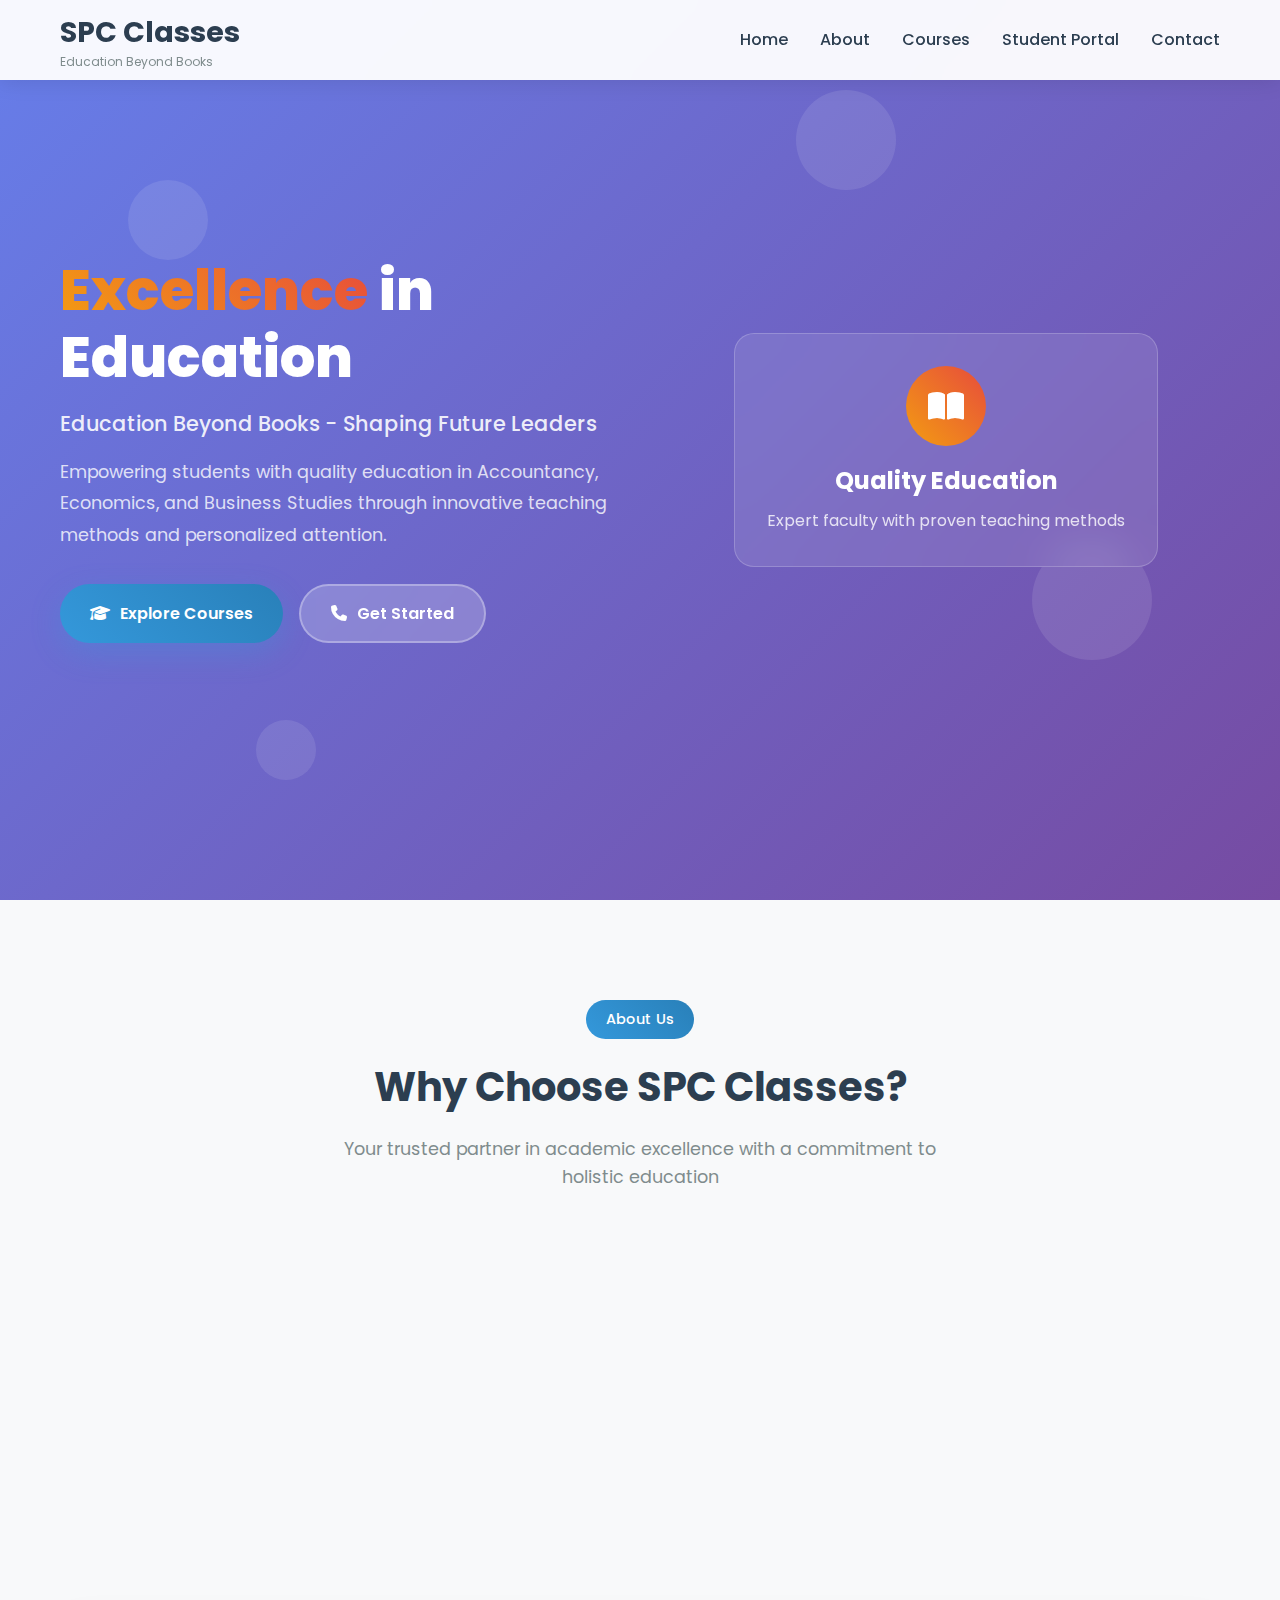
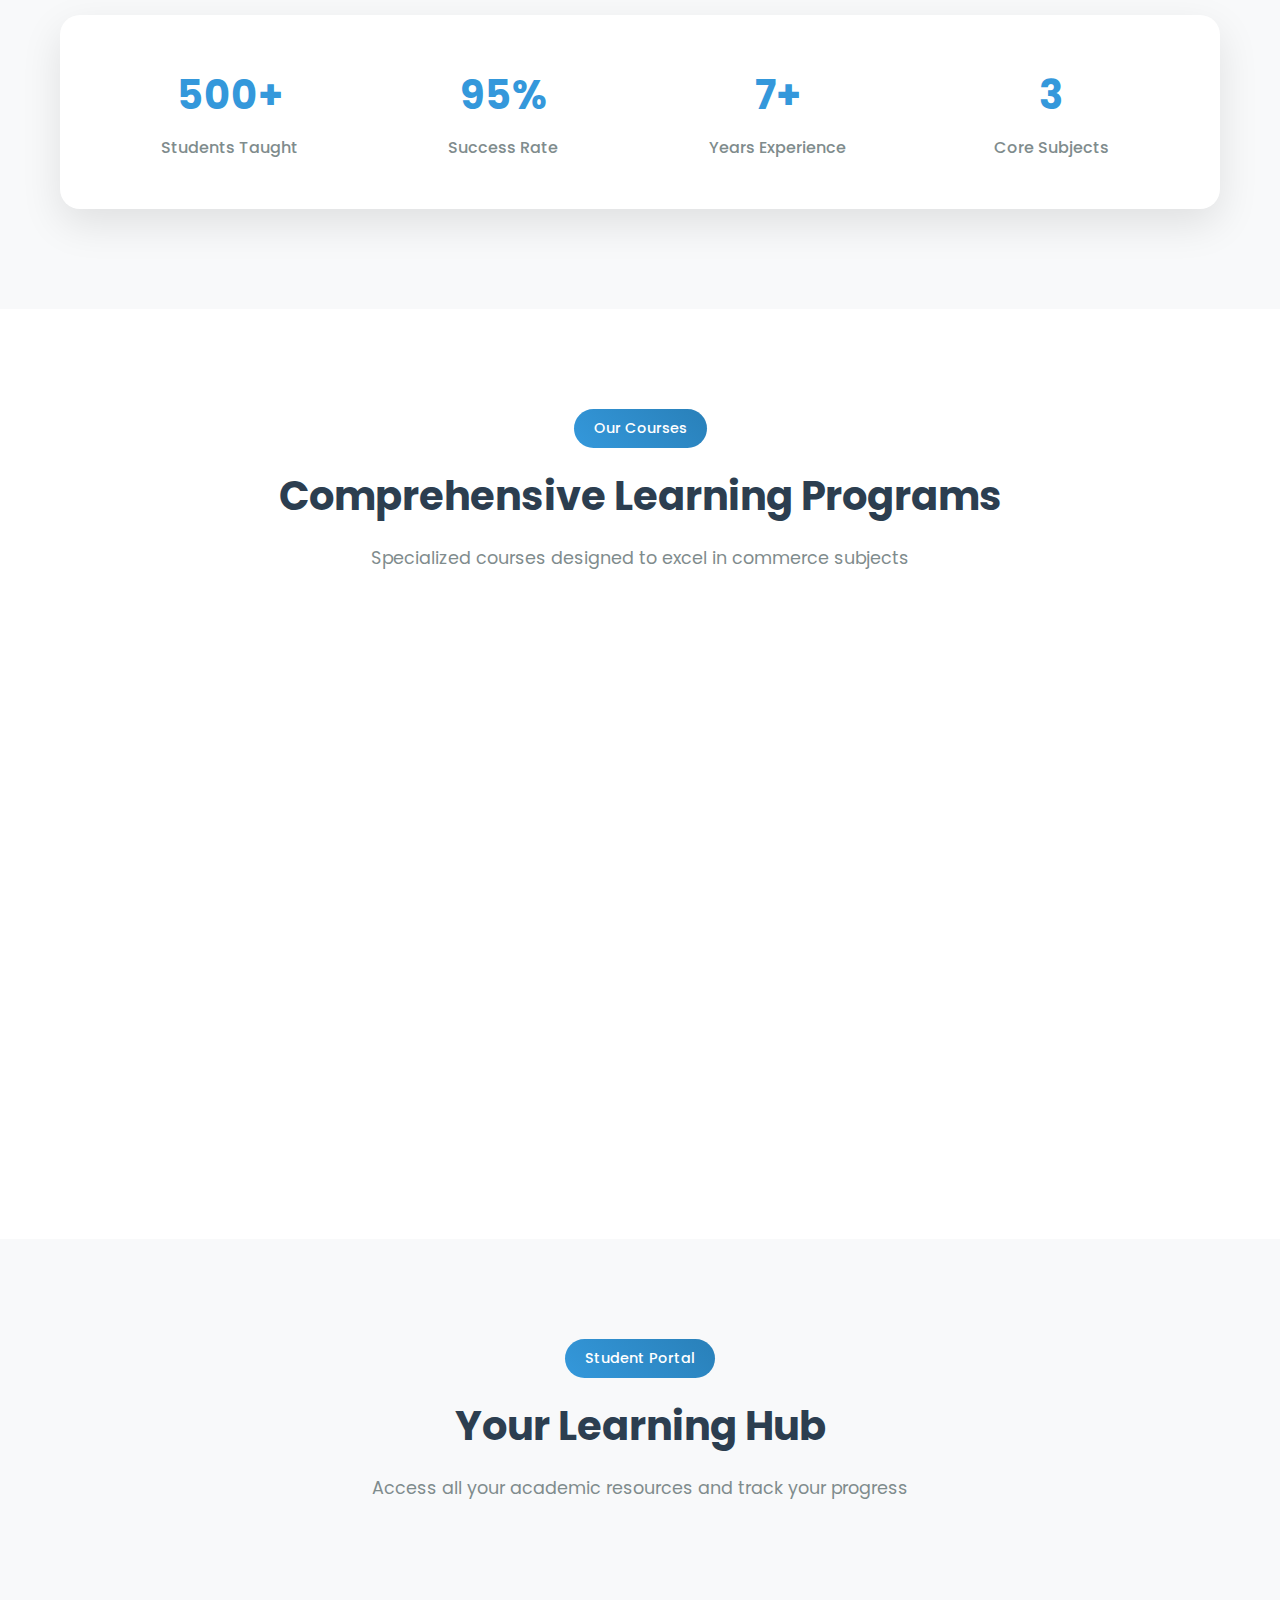
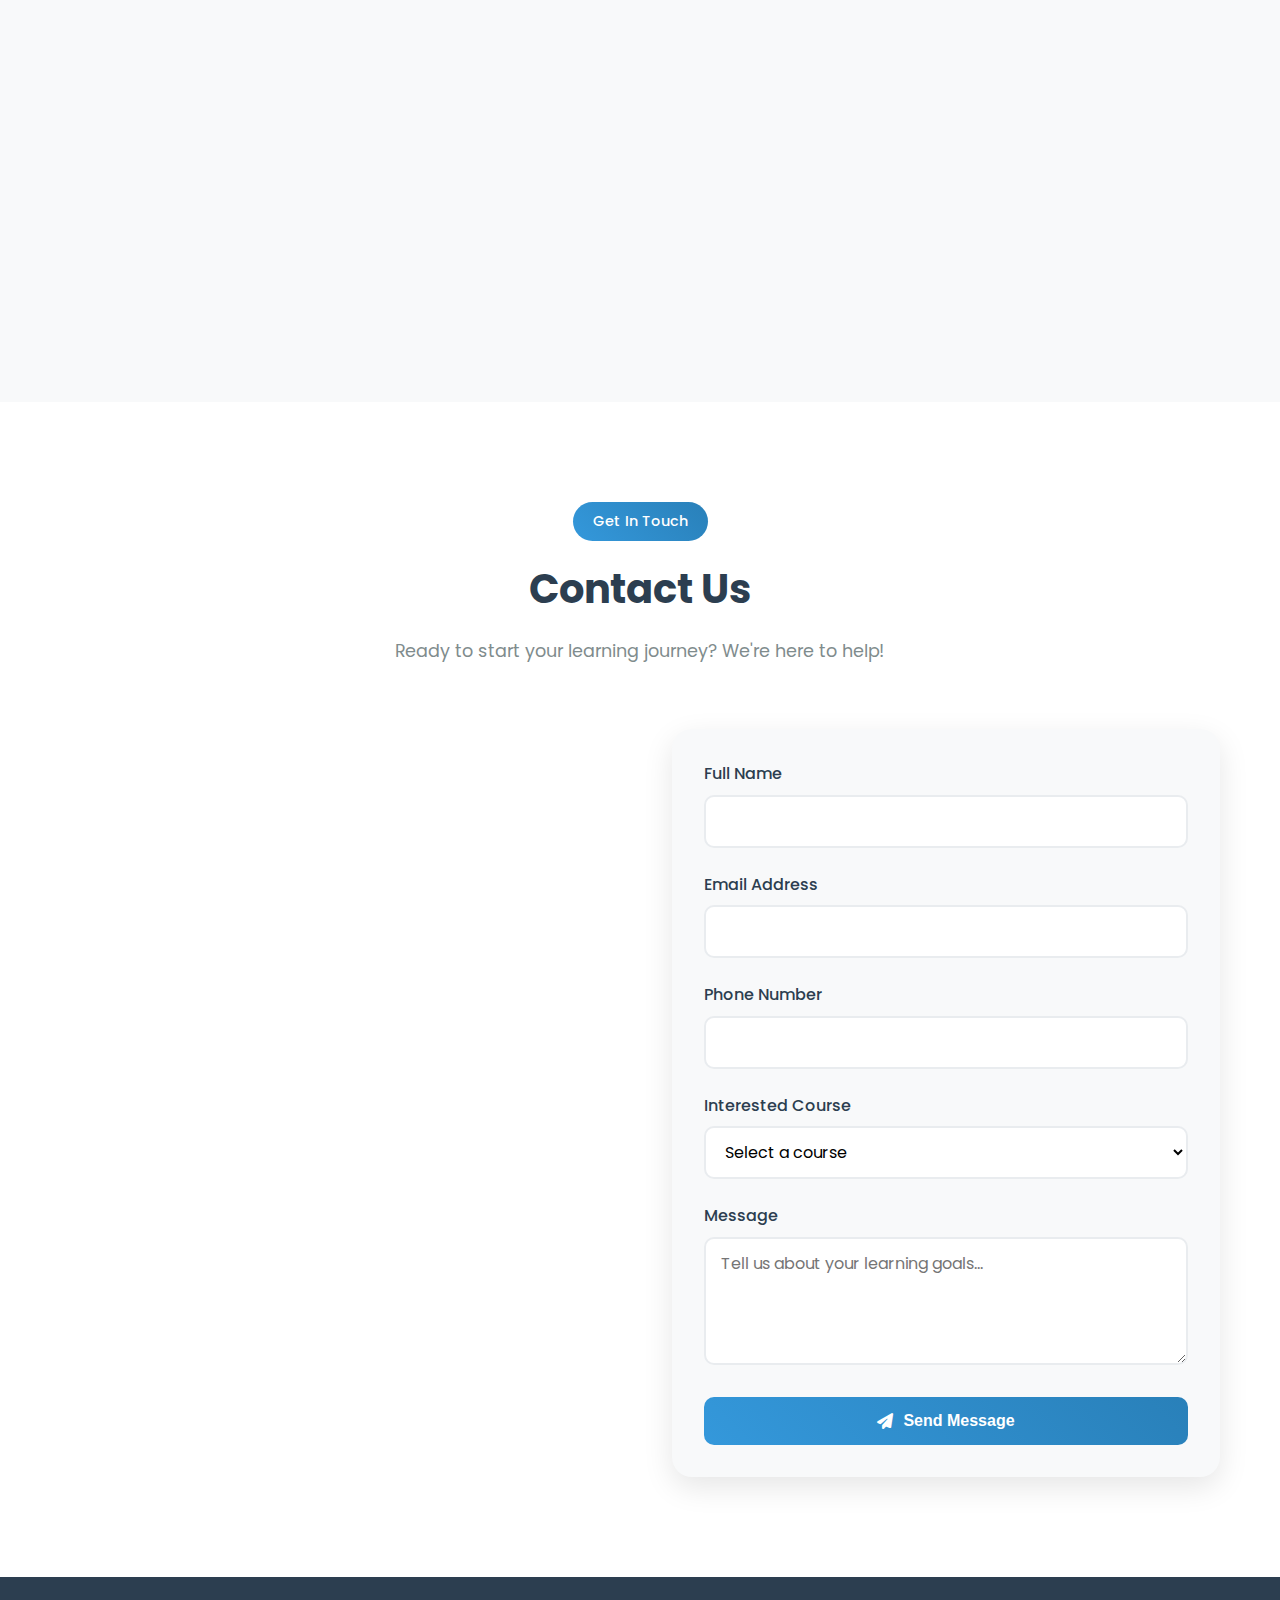
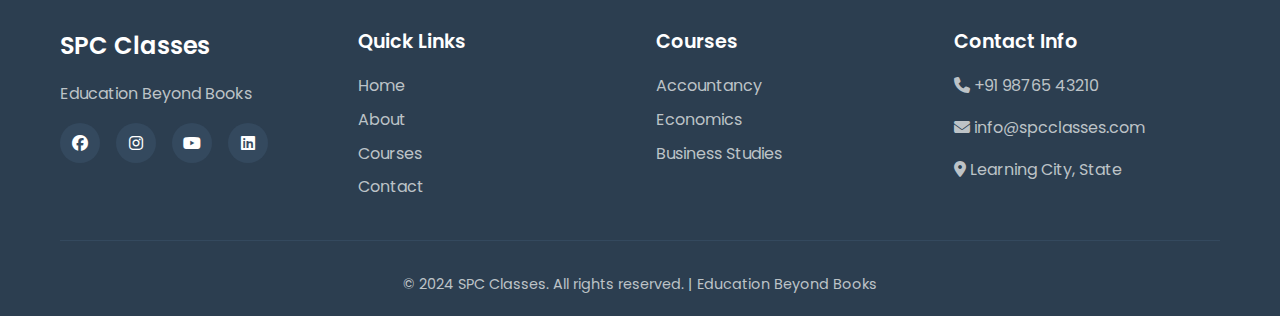
<file: index.html>
<!DOCTYPE html>
<html lang="en">
<head>
    <meta charset="UTF-8">
    <meta name="viewport" content="width=device-width, initial-scale=1.0">
    <title>SPC Classes - Education Beyond Books</title>
    <link rel="stylesheet" href="styles.css">
    <link href="https://fonts.googleapis.com/css2?family=Poppins:wght@300;400;500;600;700;800&display=swap" rel="stylesheet">
    <link rel="stylesheet" href="https://cdnjs.cloudflare.com/ajax/libs/font-awesome/6.4.0/css/all.min.css">
</head>
<body>
    <!-- Navigation -->
    <nav class="navbar">
        <div class="nav-container">
            <div class="nav-logo">
                <h2>SPC Classes</h2>
                <span class="tagline">Education Beyond Books</span>
            </div>
            <ul class="nav-menu">
                <li><a href="#home" class="nav-link">Home</a></li>
                <li><a href="#about" class="nav-link">About</a></li>
                <li><a href="#courses" class="nav-link">Courses</a></li>
                <li><a href="#portal" class="nav-link">Student Portal</a></li>
                <li><a href="#contact" class="nav-link">Contact</a></li>
            </ul>
            <div class="hamburger">
                <span></span>
                <span></span>
                <span></span>
            </div>
        </div>
    </nav>

    <!-- Hero Section -->
    <section id="home" class="hero">
        <div class="hero-background">
            <div class="floating-shapes">
                <div class="shape shape-1"></div>
                <div class="shape shape-2"></div>
                <div class="shape shape-3"></div>
                <div class="shape shape-4"></div>
            </div>
        </div>
        <div class="hero-content">
            <div class="hero-text">
                <h1 class="hero-title">
                    <span class="highlight">Excellence</span> in Education
                </h1>
                <p class="hero-subtitle">Education Beyond Books - Shaping Future Leaders</p>
                <p class="hero-description">Empowering students with quality education in Accountancy, Economics, and Business Studies through innovative teaching methods and personalized attention.</p>
                <div class="hero-buttons">
                    <a href="#courses" class="btn btn-primary">
                        <i class="fas fa-graduation-cap"></i>
                        Explore Courses
                    </a>
                    <a href="#contact" class="btn btn-secondary">
                        <i class="fas fa-phone"></i>
                        Get Started
                    </a>
                </div>
            </div>
            <div class="hero-image">
                <div class="hero-card">
                    <div class="card-icon">
                        <i class="fas fa-book-open"></i>
                    </div>
                    <h3>Quality Education</h3>
                    <p>Expert faculty with proven teaching methods</p>
                </div>
            </div>
        </div>
    </section>

    <!-- About Section -->
    <section id="about" class="about">
        <div class="container">
            <div class="section-header">
                <span class="section-tag">About Us</span>
                <h2>Why Choose SPC Classes?</h2>
                <p>Your trusted partner in academic excellence with a commitment to holistic education</p>
            </div>
            <div class="about-content">
                <div class="about-grid">
                    <div class="about-card">
                        <div class="card-icon">
                            <i class="fas fa-users"></i>
                        </div>
                        <h3>Expert Faculty</h3>
                        <p>Highly qualified teachers with years of experience in commerce education</p>
                    </div>
                    <div class="about-card">
                        <div class="card-icon">
                            <i class="fas fa-trophy"></i>
                        </div>
                        <h3>Proven Results</h3>
                        <p>Consistent track record of student success and high academic achievements</p>
                    </div>
                    <div class="about-card">
                        <div class="card-icon">
                            <i class="fas fa-heart"></i>
                        </div>
                        <h3>Personal Care</h3>
                        <p>Individual attention and customized learning approaches for every student</p>
                    </div>
                </div>
                <div class="stats-container">
                    <div class="stat-item">
                        <h3>500+</h3>
                        <p>Students Taught</p>
                    </div>
                    <div class="stat-item">
                        <h3>95%</h3>
                        <p>Success Rate</p>
                    </div>
                    <div class="stat-item">
                        <h3>7+</h3>
                        <p>Years Experience</p>
                    </div>
                    <div class="stat-item">
                        <h3>3</h3>
                        <p>Core Subjects</p>
                    </div>
                </div>
            </div>
        </div>
    </section>

    <!-- Courses Section -->
    <section id="courses" class="courses">
        <div class="container">
            <div class="section-header">
                <span class="section-tag">Our Courses</span>
                <h2>Comprehensive Learning Programs</h2>
                <p>Specialized courses designed to excel in commerce subjects</p>
            </div>
            <div class="courses-grid">
                <!-- Accountancy Course -->
                <div class="course-card">
                    <div class="course-header">
                        <div class="course-icon">
                            <i class="fas fa-calculator"></i>
                        </div>
                        <div class="course-badge">Popular</div>
                    </div>
                    <h3>Accountancy</h3>
                    <p>Master the fundamentals of accounting with comprehensive coverage of financial and cost accounting principles.</p>
                    <div class="course-features">
                        <span><i class="fas fa-check"></i> Financial Accounting</span>
                        <span><i class="fas fa-check"></i> Cost Accounting</span>
                        <span><i class="fas fa-check"></i> Practical Applications</span>
                    </div>
                    <div class="course-details">
                        <button class="details-btn" onclick="toggleDetails('accountancy')">
                            <span>View Details</span>
                            <i class="fas fa-chevron-down"></i>
                        </button>
                        <div id="accountancy" class="course-dropdown">
                            <div class="dropdown-content">
                                <h4>📊 Accountancy Course Details</h4>
                                
                                <div class="course-overview">
                                    <p><strong>Master the art of financial management and accounting principles with our comprehensive Accountancy program.</strong></p>
                                </div>

                                <div class="info-grid">
                                    <div class="info-item">
                                        <i class="fas fa-clock"></i>
                                        <span>Duration: 12 Months</span>
                                    </div>
                                    <div class="info-item">
                                        <i class="fas fa-users"></i>
                                        <span>Batch Size: 15-20 Students</span>
                                    </div>
                                    <div class="info-item">
                                        <i class="fas fa-rupee-sign"></i>
                                        <span>Fee: ₹15,000/year</span>
                                    </div>
                                    <div class="info-item">
                                        <i class="fas fa-calendar"></i>
                                        <span>Schedule: Mon-Fri (4-6 PM)</span>
                                    </div>
                                    <div class="info-item">
                                        <i class="fas fa-book"></i>
                                        <span>Study Material: Included</span>
                                    </div>
                                    <div class="info-item">
                                        <i class="fas fa-certificate"></i>
                                        <span>Certificate: Yes</span>
                                    </div>
                                </div>

                                <div class="curriculum-section">
                                    <h5>📚 What You'll Learn:</h5>
                                    <ul class="curriculum-list">
                                        <li>Financial Accounting Fundamentals</li>
                                        <li>Cost Accounting & Management</li>
                                        <li>Taxation Basics (Income Tax & GST)</li>
                                        <li>Financial Statement Analysis</li>
                                        <li>Computerized Accounting (Tally)</li>
                                        <li>Practical Case Studies</li>
                                    </ul>
                                </div>

                                <div class="features-section">
                                    <h5>✨ Course Features:</h5>
                                    <div class="features-grid">
                                        <span class="feature-tag">📝 Regular Assessments</span>
                                        <span class="feature-tag">👨‍🏫 Expert Faculty</span>
                                        <span class="feature-tag">💼 Practical Training</span>
                                        <span class="feature-tag">📞 Doubt Clearing Sessions</span>
                                    </div>
                                </div>

                                <button class="enroll-btn" onclick="scrollToContact()">
                                    <i class="fas fa-paper-plane"></i>
                                    Enroll Now - Start Your Journey!
                                </button>
                            </div>
                        </div>
                    </div>
                </div>

                <!-- Economics Course -->
                <div class="course-card">
                    <div class="course-header">
                        <div class="course-icon">
                            <i class="fas fa-chart-line"></i>
                        </div>
                    </div>
                    <h3>Economics</h3>
                    <p>Understand economic principles, market dynamics, and policy implications with real-world applications.</p>
                    <div class="course-features">
                        <span><i class="fas fa-check"></i> Microeconomics</span>
                        <span><i class="fas fa-check"></i> Macroeconomics</span>
                        <span><i class="fas fa-check"></i> Indian Economy</span>
                    </div>
                    <div class="course-details">
                        <button class="details-btn" onclick="toggleDetails('economics')">
                            <span>View Details</span>
                            <i class="fas fa-chevron-down"></i>
                        </button>
                        <div id="economics" class="course-dropdown">
                            <div class="dropdown-content">
                                <h4>📈 Economics Course Details</h4>
                                
                                <div class="course-overview">
                                    <p><strong>Understand market dynamics, economic policies, and financial systems with our comprehensive Economics program.</strong></p>
                                </div>

                                <div class="info-grid">
                                    <div class="info-item">
                                        <i class="fas fa-clock"></i>
                                        <span>Duration: 12 Months</span>
                                    </div>
                                    <div class="info-item">
                                        <i class="fas fa-users"></i>
                                        <span>Batch Size: 12-18 Students</span>
                                    </div>
                                    <div class="info-item">
                                        <i class="fas fa-rupee-sign"></i>
                                        <span>Fee: ₹14,000/year</span>
                                    </div>
                                    <div class="info-item">
                                        <i class="fas fa-calendar"></i>
                                        <span>Schedule: Tue-Sat (5-7 PM)</span>
                                    </div>
                                    <div class="info-item">
                                        <i class="fas fa-book"></i>
                                        <span>Study Material: Included</span>
                                    </div>
                                    <div class="info-item">
                                        <i class="fas fa-certificate"></i>
                                        <span>Certificate: Yes</span>
                                    </div>
                                </div>

                                <div class="curriculum-section">
                                    <h5>📚 What You'll Learn:</h5>
                                    <ul class="curriculum-list">
                                        <li>Microeconomics & Market Structures</li>
                                        <li>Macroeconomics & National Income</li>
                                        <li>Indian Economic Development</li>
                                        <li>Money & Banking Systems</li>
                                        <li>International Trade & Finance</li>
                                        <li>Economic Policies & Reforms</li>
                                    </ul>
                                </div>

                                <div class="features-section">
                                    <h5>✨ Course Features:</h5>
                                    <div class="features-grid">
                                        <span class="feature-tag">📊 Data Analysis</span>
                                        <span class="feature-tag">🌍 Current Affairs</span>
                                        <span class="feature-tag">📈 Market Research</span>
                                        <span class="feature-tag">💡 Case Studies</span>
                                    </div>
                                </div>

                                <button class="enroll-btn" onclick="scrollToContact()">
                                    <i class="fas fa-paper-plane"></i>
                                    Enroll Now - Start Your Journey!
                                </button>
                            </div>
                        </div>
                    </div>
                </div>

                <!-- Business Studies Course -->
                <div class="course-card">
                    <div class="course-header">
                        <div class="course-icon">
                            <i class="fas fa-briefcase"></i>
                        </div>
                    </div>
                    <h3>Business Studies</h3>
                    <p>Learn management principles, business operations, and entrepreneurship skills for future leaders.</p>
                    <div class="course-features">
                        <span><i class="fas fa-check"></i> Management Principles</span>
                        <span><i class="fas fa-check"></i> Business Environment</span>
                        <span><i class="fas fa-check"></i> Entrepreneurship</span>
                    </div>
                    <div class="course-details">
                        <button class="details-btn" onclick="toggleDetails('business')">
                            <span>View Details</span>
                            <i class="fas fa-chevron-down"></i>
                        </button>
                        <div id="business" class="course-dropdown">
                            <div class="dropdown-content">
                                <h4>💼 Business Studies Course Details</h4>
                                
                                <div class="course-overview">
                                    <p><strong>Develop leadership skills and business acumen with our comprehensive Business Studies program designed for future entrepreneurs.</strong></p>
                                </div>

                                <div class="info-grid">
                                    <div class="info-item">
                                        <i class="fas fa-clock"></i>
                                        <span>Duration: 12 Months</span>
                                    </div>
                                    <div class="info-item">
                                        <i class="fas fa-users"></i>
                                        <span>Batch Size: 20-25 Students</span>
                                    </div>
                                    <div class="info-item">
                                        <i class="fas fa-rupee-sign"></i>
                                        <span>Fee: ₹13,000/year</span>
                                    </div>
                                    <div class="info-item">
                                        <i class="fas fa-calendar"></i>
                                        <span>Schedule: Mon-Sat (3-5 PM)</span>
                                    </div>
                                    <div class="info-item">
                                        <i class="fas fa-book"></i>
                                        <span>Study Material: Included</span>
                                    </div>
                                    <div class="info-item">
                                        <i class="fas fa-certificate"></i>
                                        <span>Certificate: Yes</span>
                                    </div>
                                </div>

                                <div class="curriculum-section">
                                    <h5>📚 What You'll Learn:</h5>
                                    <ul class="curriculum-list">
                                        <li>Principles of Management</li>
                                        <li>Business Environment & Ethics</li>
                                        <li>Marketing & Consumer Behavior</li>
                                        <li>Human Resource Management</li>
                                        <li>Financial Management Basics</li>
                                        <li>Entrepreneurship Development</li>
                                    </ul>
                                </div>

                                <div class="features-section">
                                    <h5>✨ Course Features:</h5>
                                    <div class="features-grid">
                                        <span class="feature-tag">🚀 Startup Guidance</span>
                                        <span class="feature-tag">👥 Team Projects</span>
                                        <span class="feature-tag">📋 Business Plans</span>
                                        <span class="feature-tag">🎯 Leadership Skills</span>
                                    </div>
                                </div>

                                <button class="enroll-btn" onclick="scrollToContact()">
                                    <i class="fas fa-paper-plane"></i>
                                    Enroll Now - Start Your Journey!
                                </button>
                            </div>
                        </div>
                    </div>
                </div>
            </div>
        </div>
    </section>

    <!-- Student Portal Section -->
    <section id="portal" class="student-portal">
        <div class="container">
            <div class="section-header">
                <span class="section-tag">Student Portal</span>
                <h2>Your Learning Hub</h2>
                <p>Access all your academic resources and track your progress</p>
            </div>
            <div class="portal-grid">
                <div class="portal-card">
                    <div class="portal-icon">
                        <i class="fas fa-calendar-alt"></i>
                    </div>
                    <h3>Class Schedule</h3>
                    <p>View your upcoming classes, timings, and important dates</p>
                    <a href="#" class="portal-link">Access Schedule</a>
                </div>
                <div class="portal-card">
                    <div class="portal-icon">
                        <i class="fas fa-download"></i>
                    </div>
                    <h3>Study Materials</h3>
                    <p>Download notes, assignments, and additional resources</p>
                    <a href="#" class="portal-link">Download Materials</a>
                </div>
                <div class="portal-card">
                    <div class="portal-icon">
                        <i class="fas fa-chart-bar"></i>
                    </div>
                    <h3>Progress Reports</h3>
                    <p>Track your academic performance and improvement areas</p>
                    <a href="#" class="portal-link">View Reports</a>
                </div>
                <div class="portal-card">
                    <div class="portal-icon">
                        <i class="fas fa-bullhorn"></i>
                    </div>
                    <h3>Announcements</h3>
                    <p>Stay updated with important notices and updates</p>
                    <a href="#" class="portal-link">View Announcements</a>
                </div>
            </div>
        </div>
    </section>

    <!-- Contact Section -->
    <section id="contact" class="contact">
        <div class="container">
            <div class="section-header">
                <span class="section-tag">Get In Touch</span>
                <h2>Contact Us</h2>
                <p>Ready to start your learning journey? We're here to help!</p>
            </div>
            <div class="contact-content">
                <div class="contact-info">
                    <div class="contact-card">
                        <div class="contact-icon">
                            <i class="fas fa-map-marker-alt"></i>
                        </div>
                        <h3>Visit Us</h3>
                        <p>123 Education Street<br>Learning City, State 123456</p>
                    </div>
                    <div class="contact-card">
                        <div class="contact-icon">
                            <i class="fas fa-phone"></i>
                        </div>
                        <h3>Call Us</h3>
                        <p>+91 98765 43210<br>+91 87654 32109</p>
                    </div>
                    <div class="contact-card">
                        <div class="contact-icon">
                            <i class="fas fa-envelope"></i>
                        </div>
                        <h3>Email Us</h3>
                        <p>info@spcclasses.com<br>admissions@spcclasses.com</p>
                    </div>
                    <div class="contact-card">
                        <div class="contact-icon">
                            <i class="fas fa-clock"></i>
                        </div>
                        <h3>Office Hours</h3>
                        <p>Mon - Sat: 9:00 AM - 7:00 PM<br>Sunday: 10:00 AM - 4:00 PM</p>
                    </div>
                </div>
                <div class="contact-form">
                    <form id="contactForm">
                        <div class="form-group">
                            <label for="name">Full Name</label>
                            <input type="text" id="name" name="name" required>
                        </div>
                        <div class="form-group">
                            <label for="email">Email Address</label>
                            <input type="email" id="email" name="email" required>
                        </div>
                        <div class="form-group">
                            <label for="phone">Phone Number</label>
                            <input type="tel" id="phone" name="phone" required>
                        </div>
                        <div class="form-group">
                            <label for="course">Interested Course</label>
                            <select id="course" name="course" required>
                                <option value="">Select a course</option>
                                <option value="accountancy">Accountancy</option>
                                <option value="economics">Economics</option>
                                <option value="business">Business Studies</option>
                                <option value="multiple">Multiple Courses</option>
                            </select>
                        </div>
                        <div class="form-group">
                            <label for="message">Message</label>
                            <textarea id="message" name="message" rows="4" placeholder="Tell us about your learning goals..."></textarea>
                        </div>
                        <button type="submit" class="submit-btn">
                            <i class="fas fa-paper-plane"></i>
                            Send Message
                        </button>
                    </form>
                </div>
            </div>
        </div>
    </section>

    <!-- Footer -->
    <footer class="footer">
        <div class="container">
            <div class="footer-content">
                <div class="footer-section">
                    <h3>SPC Classes</h3>
                    <p>Education Beyond Books</p>
                    <div class="social-links">
                        <a href="#"><i class="fab fa-facebook"></i></a>
                        <a href="#"><i class="fab fa-instagram"></i></a>
                        <a href="#"><i class="fab fa-youtube"></i></a>
                        <a href="#"><i class="fab fa-linkedin"></i></a>
                    </div>
                </div>
                <div class="footer-section">
                    <h4>Quick Links</h4>
                    <ul>
                        <li><a href="#home">Home</a></li>
                        <li><a href="#about">About</a></li>
                        <li><a href="#courses">Courses</a></li>
                        <li><a href="#contact">Contact</a></li>
                    </ul>
                </div>
                <div class="footer-section">
                    <h4>Courses</h4>
                    <ul>
                        <li><a href="#courses">Accountancy</a></li>
                        <li><a href="#courses">Economics</a></li>
                        <li><a href="#courses">Business Studies</a></li>
                    </ul>
                </div>
                <div class="footer-section">
                    <h4>Contact Info</h4>
                    <p><i class="fas fa-phone"></i> +91 98765 43210</p>
                    <p><i class="fas fa-envelope"></i> info@spcclasses.com</p>
                    <p><i class="fas fa-map-marker-alt"></i> Learning City, State</p>
                </div>
            </div>
            <div class="footer-bottom">
                <p>&copy; 2024 SPC Classes. All rights reserved. | Education Beyond Books</p>
            </div>
        </div>
    </footer>

    <script src="script.js"></script>
</body>
</html>
</file>
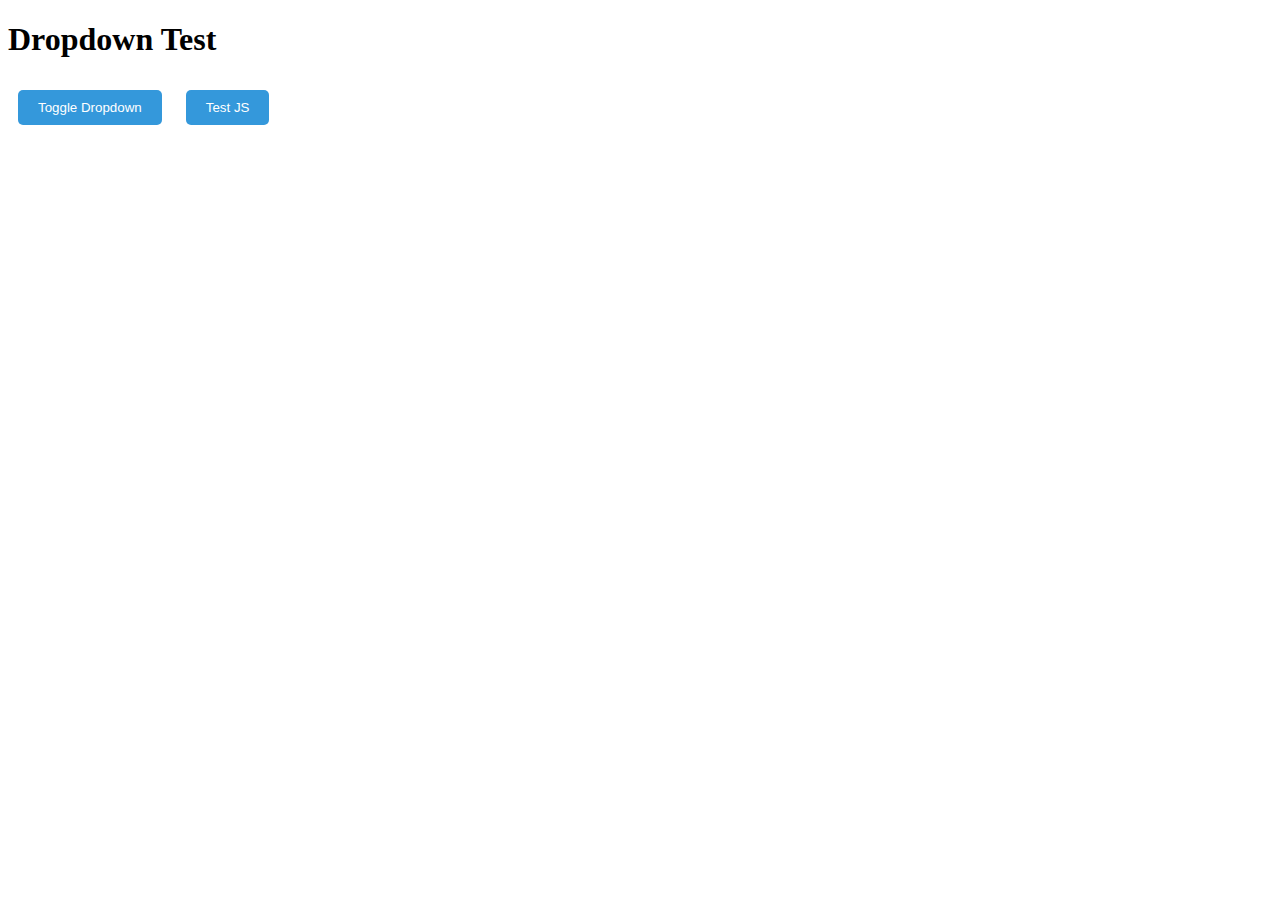
<file: test.html>
<!DOCTYPE html>
<html lang="en">
<head>
    <meta charset="UTF-8">
    <meta name="viewport" content="width=device-width, initial-scale=1.0">
    <title>Dropdown Test</title>
    <style>
        .course-dropdown {
            max-height: 0;
            overflow: hidden;
            transition: all 0.3s ease;
            margin-top: 1rem;
            background: #f0f0f0;
        }

        .course-dropdown.active {
            max-height: 800px;
        }

        .dropdown-content {
            padding: 20px;
        }

        button {
            padding: 10px 20px;
            margin: 10px;
            background: #3498db;
            color: white;
            border: none;
            border-radius: 5px;
            cursor: pointer;
        }
    </style>
</head>
<body>
    <h1>Dropdown Test</h1>
    
    <button onclick="toggleDetails('test')">Toggle Dropdown</button>
    <button onclick="alert('Basic JS works')">Test JS</button>
    
    <div id="test" class="course-dropdown">
        <div class="dropdown-content">
            <h3>Test Content</h3>
            <p>This is test content for the dropdown.</p>
            <p>If you can see this, the dropdown is working!</p>
        </div>
    </div>

    <script>
        function toggleDetails(courseId) {
            console.log('toggleDetails called for:', courseId);
            const dropdown = document.getElementById(courseId);
            console.log('dropdown element:', dropdown);
            
            if (!dropdown) {
                console.error('Dropdown not found for ID:', courseId);
                return;
            }
            
            dropdown.classList.toggle('active');
            console.log('Dropdown classes after toggle:', dropdown.className);
        }

        // Make function globally accessible
        window.toggleDetails = toggleDetails;
        
        console.log('Script loaded successfully');
    </script>
</body>
</html>
</file>
<file: styles.css>
/* Reset and Base Styles */
* {
    margin: 0;
    padding: 0;
    box-sizing: border-box;
}

html {
    scroll-behavior: smooth;
}

body {
    font-family: 'Poppins', sans-serif;
    line-height: 1.6;
    color: #333;
    overflow-x: hidden;
}

.container {
    max-width: 1200px;
    margin: 0 auto;
    padding: 0 20px;
}

/* Navigation */
.navbar {
    position: fixed;
    top: 0;
    width: 100%;
    background: rgba(255, 255, 255, 0.95);
    backdrop-filter: blur(10px);
    z-index: 1000;
    transition: all 0.3s ease;
    box-shadow: 0 2px 20px rgba(0, 0, 0, 0.1);
}

.nav-container {
    max-width: 1200px;
    margin: 0 auto;
    padding: 0 20px;
    display: flex;
    justify-content: space-between;
    align-items: center;
    height: 80px;
}

.nav-logo h2 {
    color: #2c3e50;
    font-weight: 700;
    font-size: 1.8rem;
    margin-bottom: 2px;
}

.tagline {
    font-size: 0.75rem;
    color: #7f8c8d;
    font-weight: 400;
    display: block;
    margin-top: -5px;
}

.nav-menu {
    display: flex;
    list-style: none;
    gap: 2rem;
}

.nav-link {
    text-decoration: none;
    color: #2c3e50;
    font-weight: 500;
    transition: all 0.3s ease;
    position: relative;
}

.nav-link:hover {
    color: #3498db;
}

.nav-link::after {
    content: '';
    position: absolute;
    bottom: -5px;
    left: 0;
    width: 0;
    height: 2px;
    background: linear-gradient(45deg, #3498db, #2980b9);
    transition: width 0.3s ease;
}

.nav-link:hover::after {
    width: 100%;
}

.hamburger {
    display: none;
    flex-direction: column;
    cursor: pointer;
}

.hamburger span {
    width: 25px;
    height: 3px;
    background: #2c3e50;
    margin: 3px 0;
    transition: 0.3s;
}

/* Hero Section */
.hero {
    min-height: 100vh;
    display: flex;
    align-items: center;
    position: relative;
    background: linear-gradient(135deg, #667eea 0%, #764ba2 100%);
    overflow: hidden;
}

.hero-background {
    position: absolute;
    top: 0;
    left: 0;
    width: 100%;
    height: 100%;
    z-index: 1;
}

.floating-shapes {
    position: absolute;
    width: 100%;
    height: 100%;
}

.shape {
    position: absolute;
    border-radius: 50%;
    background: rgba(255, 255, 255, 0.1);
    animation: float 6s ease-in-out infinite;
}

.shape-1 {
    width: 80px;
    height: 80px;
    top: 20%;
    left: 10%;
    animation-delay: 0s;
}

.shape-2 {
    width: 120px;
    height: 120px;
    top: 60%;
    right: 10%;
    animation-delay: 2s;
}

.shape-3 {
    width: 60px;
    height: 60px;
    top: 80%;
    left: 20%;
    animation-delay: 4s;
}

.shape-4 {
    width: 100px;
    height: 100px;
    top: 10%;
    right: 30%;
    animation-delay: 1s;
}

@keyframes float {
    0%, 100% { transform: translateY(0px) rotate(0deg); }
    50% { transform: translateY(-20px) rotate(180deg); }
}

.hero-content {
    position: relative;
    z-index: 2;
    display: grid;
    grid-template-columns: 1fr 1fr;
    gap: 4rem;
    align-items: center;
    max-width: 1200px;
    margin: 0 auto;
    padding: 0 20px;
}

.hero-title {
    font-size: 3.5rem;
    font-weight: 800;
    color: white;
    margin-bottom: 1rem;
    line-height: 1.2;
}

.highlight {
    background: linear-gradient(45deg, #f39c12, #e74c3c);
    -webkit-background-clip: text;
    -webkit-text-fill-color: transparent;
    background-clip: text;
}

.hero-subtitle {
    font-size: 1.3rem;
    color: rgba(255, 255, 255, 0.9);
    margin-bottom: 1rem;
    font-weight: 500;
}

.hero-description {
    font-size: 1.1rem;
    color: rgba(255, 255, 255, 0.8);
    margin-bottom: 2rem;
    line-height: 1.8;
}

.hero-buttons {
    display: flex;
    gap: 1rem;
    flex-wrap: wrap;
}

.btn {
    padding: 15px 30px;
    border-radius: 50px;
    text-decoration: none;
    font-weight: 600;
    transition: all 0.3s ease;
    display: inline-flex;
    align-items: center;
    gap: 10px;
    border: none;
    cursor: pointer;
    font-size: 1rem;
}

.btn-primary {
    background: linear-gradient(45deg, #3498db, #2980b9);
    color: white;
    box-shadow: 0 10px 30px rgba(52, 152, 219, 0.3);
}

.btn-primary:hover {
    transform: translateY(-3px);
    box-shadow: 0 15px 40px rgba(52, 152, 219, 0.4);
}

.btn-secondary {
    background: rgba(255, 255, 255, 0.2);
    color: white;
    border: 2px solid rgba(255, 255, 255, 0.3);
    backdrop-filter: blur(10px);
}

.btn-secondary:hover {
    background: rgba(255, 255, 255, 0.3);
    transform: translateY(-3px);
}

.hero-image {
    display: flex;
    justify-content: center;
    align-items: center;
}

.hero-card {
    background: rgba(255, 255, 255, 0.1);
    backdrop-filter: blur(20px);
    border-radius: 20px;
    padding: 2rem;
    text-align: center;
    border: 1px solid rgba(255, 255, 255, 0.2);
    animation: cardFloat 3s ease-in-out infinite;
}

@keyframes cardFloat {
    0%, 100% { transform: translateY(0px); }
    50% { transform: translateY(-10px); }
}

.card-icon {
    width: 80px;
    height: 80px;
    background: linear-gradient(45deg, #f39c12, #e74c3c);
    border-radius: 50%;
    display: flex;
    align-items: center;
    justify-content: center;
    margin: 0 auto 1rem;
    font-size: 2rem;
    color: white;
}

.hero-card h3 {
    color: white;
    font-size: 1.5rem;
    margin-bottom: 0.5rem;
}

.hero-card p {
    color: rgba(255, 255, 255, 0.8);
}

/* Section Headers */
.section-header {
    text-align: center;
    margin-bottom: 4rem;
}

.section-tag {
    display: inline-block;
    background: linear-gradient(45deg, #3498db, #2980b9);
    color: white;
    padding: 8px 20px;
    border-radius: 25px;
    font-size: 0.9rem;
    font-weight: 500;
    margin-bottom: 1rem;
}

.section-header h2 {
    font-size: 2.5rem;
    color: #2c3e50;
    margin-bottom: 1rem;
    font-weight: 700;
}

.section-header p {
    font-size: 1.1rem;
    color: #7f8c8d;
    max-width: 600px;
    margin: 0 auto;
}

/* About Section */
.about {
    padding: 100px 0;
    background: #f8f9fa;
}

.about-grid {
    display: grid;
    grid-template-columns: repeat(auto-fit, minmax(300px, 1fr));
    gap: 2rem;
    margin-bottom: 4rem;
}

.about-card {
    background: white;
    padding: 2rem;
    border-radius: 15px;
    text-align: center;
    box-shadow: 0 10px 30px rgba(0, 0, 0, 0.1);
    transition: all 0.3s ease;
    border: 1px solid rgba(52, 152, 219, 0.1);
}

.about-card:hover {
    transform: translateY(-10px);
    box-shadow: 0 20px 40px rgba(0, 0, 0, 0.15);
}

.about-card .card-icon {
    background: linear-gradient(45deg, #3498db, #2980b9);
    margin-bottom: 1.5rem;
}

.about-card h3 {
    color: #2c3e50;
    font-size: 1.3rem;
    margin-bottom: 1rem;
    font-weight: 600;
}

.about-card p {
    color: #7f8c8d;
    line-height: 1.6;
}

.stats-container {
    display: grid;
    grid-template-columns: repeat(auto-fit, minmax(200px, 1fr));
    gap: 2rem;
    background: white;
    padding: 3rem;
    border-radius: 20px;
    box-shadow: 0 15px 40px rgba(0, 0, 0, 0.1);
}

.stat-item {
    text-align: center;
}

.stat-item h3 {
    font-size: 2.5rem;
    color: #3498db;
    font-weight: 700;
    margin-bottom: 0.5rem;
}

.stat-item p {
    color: #7f8c8d;
    font-weight: 500;
}

/* Courses Section */
.courses {
    padding: 100px 0;
    background: white;
}

.courses-grid {
    display: grid;
    grid-template-columns: repeat(auto-fit, minmax(350px, 1fr));
    gap: 2rem;
}

.course-card {
    background: white;
    border-radius: 20px;
    padding: 2rem;
    box-shadow: 0 15px 40px rgba(0, 0, 0, 0.1);
    transition: all 0.3s ease;
    border: 1px solid rgba(52, 152, 219, 0.1);
    position: relative;
    overflow: visible;
}

.course-card::before {
    content: '';
    position: absolute;
    top: 0;
    left: 0;
    width: 100%;
    height: 4px;
    background: linear-gradient(45deg, #3498db, #2980b9);
}

.course-card:hover {
    transform: translateY(-10px);
    box-shadow: 0 25px 50px rgba(0, 0, 0, 0.15);
}

.course-header {
    display: flex;
    justify-content: space-between;
    align-items: center;
    margin-bottom: 1.5rem;
}

.course-icon {
    width: 60px;
    height: 60px;
    background: linear-gradient(45deg, #3498db, #2980b9);
    border-radius: 15px;
    display: flex;
    align-items: center;
    justify-content: center;
    font-size: 1.5rem;
    color: white;
}

.course-badge {
    background: linear-gradient(45deg, #e74c3c, #c0392b);
    color: white;
    padding: 5px 15px;
    border-radius: 20px;
    font-size: 0.8rem;
    font-weight: 500;
}

.course-card h3 {
    font-size: 1.5rem;
    color: #2c3e50;
    margin-bottom: 1rem;
    font-weight: 600;
}

.course-card > p {
    color: #7f8c8d;
    margin-bottom: 1.5rem;
    line-height: 1.6;
}

.course-features {
    display: flex;
    flex-direction: column;
    gap: 0.5rem;
    margin-bottom: 2rem;
}

.course-features span {
    display: flex;
    align-items: center;
    gap: 10px;
    color: #2c3e50;
    font-size: 0.9rem;
}

.course-features i {
    color: #27ae60;
    font-size: 0.8rem;
}

.details-btn {
    width: 100%;
    background: linear-gradient(45deg, #3498db, #2980b9);
    color: white;
    border: none;
    padding: 12px 20px;
    border-radius: 10px;
    font-weight: 500;
    cursor: pointer;
    transition: all 0.3s ease;
    display: flex;
    justify-content: space-between;
    align-items: center;
}

.details-btn:hover {
    background: linear-gradient(45deg, #2980b9, #3498db);
    transform: translateY(-2px);
}

.course-dropdown {
    max-height: 0;
    overflow: hidden;
    transition: all 0.3s ease;
    margin-top: 1rem;
}

.course-dropdown.active {
    max-height: 2000px;
}

.dropdown-content {
    background: #f8f9fa;
    padding: 1.5rem;
    border-radius: 10px;
    margin-top: 1rem;
}

.dropdown-content h4 {
    color: #2c3e50;
    margin-bottom: 1rem;
    font-weight: 600;
}

.info-grid {
    display: grid;
    grid-template-columns: repeat(auto-fit, minmax(200px, 1fr));
    gap: 1rem;
    margin-bottom: 1.5rem;
}

.info-item {
    display: flex;
    align-items: center;
    gap: 10px;
    color: #2c3e50;
    font-size: 0.9rem;
}

.info-item i {
    color: #3498db;
    width: 16px;
}

.course-overview {
    background: linear-gradient(135deg, #f8f9fa, #e9ecef);
    padding: 1rem;
    border-radius: 8px;
    margin-bottom: 1.5rem;
    border-left: 4px solid #3498db;
}

.course-overview p {
    margin: 0;
    color: #2c3e50;
    font-size: 0.95rem;
    line-height: 1.5;
}

.curriculum-section {
    margin: 1.5rem 0;
}

.curriculum-section h5 {
    color: #2c3e50;
    margin-bottom: 0.8rem;
    font-weight: 600;
    font-size: 1rem;
}

.curriculum-list {
    list-style: none;
    padding: 0;
    margin: 0;
}

.curriculum-list li {
    background: #fff;
    padding: 0.6rem 1rem;
    margin-bottom: 0.5rem;
    border-radius: 6px;
    border-left: 3px solid #3498db;
    color: #2c3e50;
    font-size: 0.9rem;
    transition: all 0.3s ease;
}

.curriculum-list li:hover {
    background: #f8f9fa;
    transform: translateX(5px);
}

.features-section {
    margin: 1.5rem 0;
}

.features-section h5 {
    color: #2c3e50;
    margin-bottom: 0.8rem;
    font-weight: 600;
    font-size: 1rem;
}

.features-grid {
    display: grid;
    grid-template-columns: repeat(auto-fit, minmax(140px, 1fr));
    gap: 0.8rem;
}

.feature-tag {
    background: linear-gradient(45deg, #3498db, #2980b9);
    color: white;
    padding: 0.5rem 0.8rem;
    border-radius: 20px;
    font-size: 0.8rem;
    text-align: center;
    font-weight: 500;
    transition: all 0.3s ease;
    cursor: default;
}

.feature-tag:hover {
    transform: translateY(-2px);
    box-shadow: 0 4px 12px rgba(52, 152, 219, 0.3);
}

.enroll-btn {
    width: 100%;
    background: linear-gradient(45deg, #27ae60, #2ecc71);
    color: white;
    border: none;
    padding: 12px 20px;
    border-radius: 10px;
    font-weight: 500;
    cursor: pointer;
    transition: all 0.3s ease;
    display: flex;
    justify-content: center;
    align-items: center;
    gap: 10px;
}

.enroll-btn:hover {
    background: linear-gradient(45deg, #2ecc71, #27ae60);
    transform: translateY(-2px);
}

/* FAQ Section */
.faq {
    padding: 100px 0;
    background: #ffffff;
}

.faq .section-header {
    text-align: center;
    margin-bottom: 2rem;
}

.faq-list {
    max-width: 900px;
    margin: 0 auto;
    display: grid;
    gap: 1rem;
}

.faq-item {
    background: #fff;
    border-radius: 12px;
    box-shadow: 0 10px 25px rgba(0,0,0,0.08);
    border: 1px solid rgba(52, 152, 219, 0.12);
    overflow: hidden;
}

.faq-question {
    width: 100%;
    display: flex;
    align-items: center;
    justify-content: space-between;
    gap: 12px;
    padding: 18px 22px;
    background: transparent;
    border: 0;
    outline: none;
    cursor: pointer;
    font-size: 1rem;
    color: #2c3e50;
    font-weight: 600;
}

.faq-question i {
    color: #3498db;
    transition: transform 0.3s ease;
}

.faq-answer {
    max-height: 0;
    overflow: hidden;
    transition: max-height 0.3s ease;
    padding: 0 22px;
}

.faq-answer p {
    margin: 0 0 18px;
    color: #555;
}

.faq-item.active .faq-question i {
    transform: rotate(180deg);
}

@media (max-width: 768px) {
    .faq {
        padding: 70px 0;
    }
    .faq-question {
        padding: 16px 18px;
    }
    .faq-answer {
        padding: 0 18px;
    }
}

/* Student Portal Section */
.student-portal {
    padding: 100px 0;
    background: #f8f9fa;
}

.portal-grid {
    display: grid;
    grid-template-columns: repeat(auto-fit, minmax(250px, 1fr));
    gap: 2rem;
}

.portal-card {
    background: white;
    padding: 2rem;
    border-radius: 15px;
    text-align: center;
    box-shadow: 0 10px 30px rgba(0, 0, 0, 0.1);
    transition: all 0.3s ease;
    border: 1px solid rgba(52, 152, 219, 0.1);
}

.portal-card:hover {
    transform: translateY(-10px);
    box-shadow: 0 20px 40px rgba(0, 0, 0, 0.15);
}

.portal-icon {
    width: 70px;
    height: 70px;
    background: linear-gradient(45deg, #9b59b6, #8e44ad);
    border-radius: 50%;
    display: flex;
    align-items: center;
    justify-content: center;
    margin: 0 auto 1.5rem;
    font-size: 1.5rem;
    color: white;
}

.portal-card h3 {
    color: #2c3e50;
    font-size: 1.3rem;
    margin-bottom: 1rem;
    font-weight: 600;
}

.portal-card p {
    color: #7f8c8d;
    margin-bottom: 1.5rem;
    line-height: 1.6;
}

.portal-link {
    color: #3498db;
    text-decoration: none;
    font-weight: 500;
    transition: all 0.3s ease;
}

.portal-link:hover {
    color: #2980b9;
}

/* Contact Section */
.contact {
    padding: 100px 0;
    background: white;
}

.contact-content {
    display: grid;
    grid-template-columns: 1fr 1fr;
    gap: 4rem;
    align-items: start;
}

.contact-info {
    display: grid;
    gap: 1.5rem;
}

.contact-card {
    background: #f8f9fa;
    padding: 1.5rem;
    border-radius: 15px;
    display: flex;
    align-items: center;
    gap: 1rem;
    transition: all 0.3s ease;
}

.contact-card:hover {
    background: #e9ecef;
    transform: translateX(10px);
}

.contact-icon {
    width: 50px;
    height: 50px;
    background: linear-gradient(45deg, #e74c3c, #c0392b);
    border-radius: 50%;
    display: flex;
    align-items: center;
    justify-content: center;
    font-size: 1.2rem;
    color: white;
    flex-shrink: 0;
}

.contact-card h3 {
    color: #2c3e50;
    font-size: 1.1rem;
    margin-bottom: 0.5rem;
    font-weight: 600;
}

.contact-card p {
    color: #7f8c8d;
    font-size: 0.9rem;
    line-height: 1.4;
}

.contact-form {
    background: #f8f9fa;
    padding: 2rem;
    border-radius: 20px;
    box-shadow: 0 10px 30px rgba(0, 0, 0, 0.1);
}

.form-group {
    margin-bottom: 1.5rem;
}

.form-group label {
    display: block;
    color: #2c3e50;
    font-weight: 500;
    margin-bottom: 0.5rem;
}

.form-group input,
.form-group select,
.form-group textarea {
    width: 100%;
    padding: 12px 15px;
    border: 2px solid #e9ecef;
    border-radius: 10px;
    font-family: inherit;
    font-size: 1rem;
    transition: all 0.3s ease;
    background: white;
}

.form-group input:focus,
.form-group select:focus,
.form-group textarea:focus {
    outline: none;
    border-color: #3498db;
    box-shadow: 0 0 0 3px rgba(52, 152, 219, 0.1);
}

.submit-btn {
    width: 100%;
    background: linear-gradient(45deg, #3498db, #2980b9);
    color: white;
    border: none;
    padding: 15px 20px;
    border-radius: 10px;
    font-weight: 600;
    cursor: pointer;
    transition: all 0.3s ease;
    display: flex;
    justify-content: center;
    align-items: center;
    gap: 10px;
    font-size: 1rem;
}

.submit-btn:hover {
    background: linear-gradient(45deg, #2980b9, #3498db);
    transform: translateY(-2px);
    box-shadow: 0 10px 30px rgba(52, 152, 219, 0.3);
}

/* Footer */
.footer {
    background: #2c3e50;
    color: white;
    padding: 50px 0 20px;
}

.footer-content {
    display: grid;
    grid-template-columns: repeat(auto-fit, minmax(250px, 1fr));
    gap: 2rem;
    margin-bottom: 2rem;
}

.footer-section h3 {
    font-size: 1.5rem;
    margin-bottom: 1rem;
    font-weight: 600;
}

.footer-section h4 {
    font-size: 1.2rem;
    margin-bottom: 1rem;
    font-weight: 600;
}

.footer-section p {
    color: #bdc3c7;
    margin-bottom: 1rem;
    line-height: 1.6;
}

.footer-section ul {
    list-style: none;
}

.footer-section ul li {
    margin-bottom: 0.5rem;
}

.footer-section ul li a {
    color: #bdc3c7;
    text-decoration: none;
    transition: color 0.3s ease;
}

.footer-section ul li a:hover {
    color: #3498db;
}

.social-links {
    display: flex;
    gap: 1rem;
    margin-top: 1rem;
}

.social-links a {
    width: 40px;
    height: 40px;
    background: #34495e;
    border-radius: 50%;
    display: flex;
    align-items: center;
    justify-content: center;
    color: white;
    text-decoration: none;
    transition: all 0.3s ease;
}

.social-links a:hover {
    background: #3498db;
    transform: translateY(-3px);
}

.footer-bottom {
    border-top: 1px solid #34495e;
    padding-top: 2rem;
    text-align: center;
}

.footer-bottom p {
    color: #bdc3c7;
    font-size: 0.9rem;
}

/* Responsive Design */
@media (max-width: 768px) {
    .hamburger {
        display: flex;
    }
    
    .nav-menu {
        position: fixed;
        left: -100%;
        top: 80px;
        flex-direction: column;
        background: white;
        width: 100%;
        text-align: center;
        transition: 0.3s;
        box-shadow: 0 10px 27px rgba(0, 0, 0, 0.05);
        padding: 2rem 0;
    }
    
    .nav-menu.active {
        left: 0;
    }
    
    .hero-content {
        grid-template-columns: 1fr;
        text-align: center;
        gap: 2rem;
    }
    
    .hero-title {
        font-size: 2.5rem;
    }
    
    .hero-buttons {
        justify-content: center;
    }
    
    .contact-content {
        grid-template-columns: 1fr;
        gap: 2rem;
    }
    
    .courses-grid {
        grid-template-columns: 1fr;
    }
    
    .info-grid {
        grid-template-columns: 1fr;
        gap: 0.8rem;
    }
    
    .course-overview {
        padding: 0.8rem;
        margin-bottom: 1rem;
    }

    .course-overview p {
        font-size: 0.9rem;
    }

    .curriculum-section, .features-section {
        margin: 1rem 0;
    }

    .curriculum-list li {
        padding: 0.5rem 0.8rem;
        font-size: 0.85rem;
    }

    .features-grid {
        grid-template-columns: repeat(auto-fit, minmax(120px, 1fr));
        gap: 0.6rem;
    }

    .feature-tag {
        padding: 0.4rem 0.6rem;
        font-size: 0.75rem;
    }

    .course-dropdown.active {
        max-height: 2500px;
    }
    
    .section-header h2 {
        font-size: 2rem;
    }
    
    .stats-container {
        grid-template-columns: repeat(2, 1fr);
        padding: 2rem;
    }
}

@media (max-width: 480px) {
    .hero-title {
        font-size: 2rem;
    }
    
    .hero-subtitle {
        font-size: 1.1rem;
    }
    
    .btn {
        padding: 12px 24px;
        font-size: 0.9rem;
    }
    
    .section-header h2 {
        font-size: 1.8rem;
    }
    
    .stats-container {
        grid-template-columns: 1fr;
    }
    
    .stat-item h3 {
        font-size: 2rem;
    }
}
</file>
